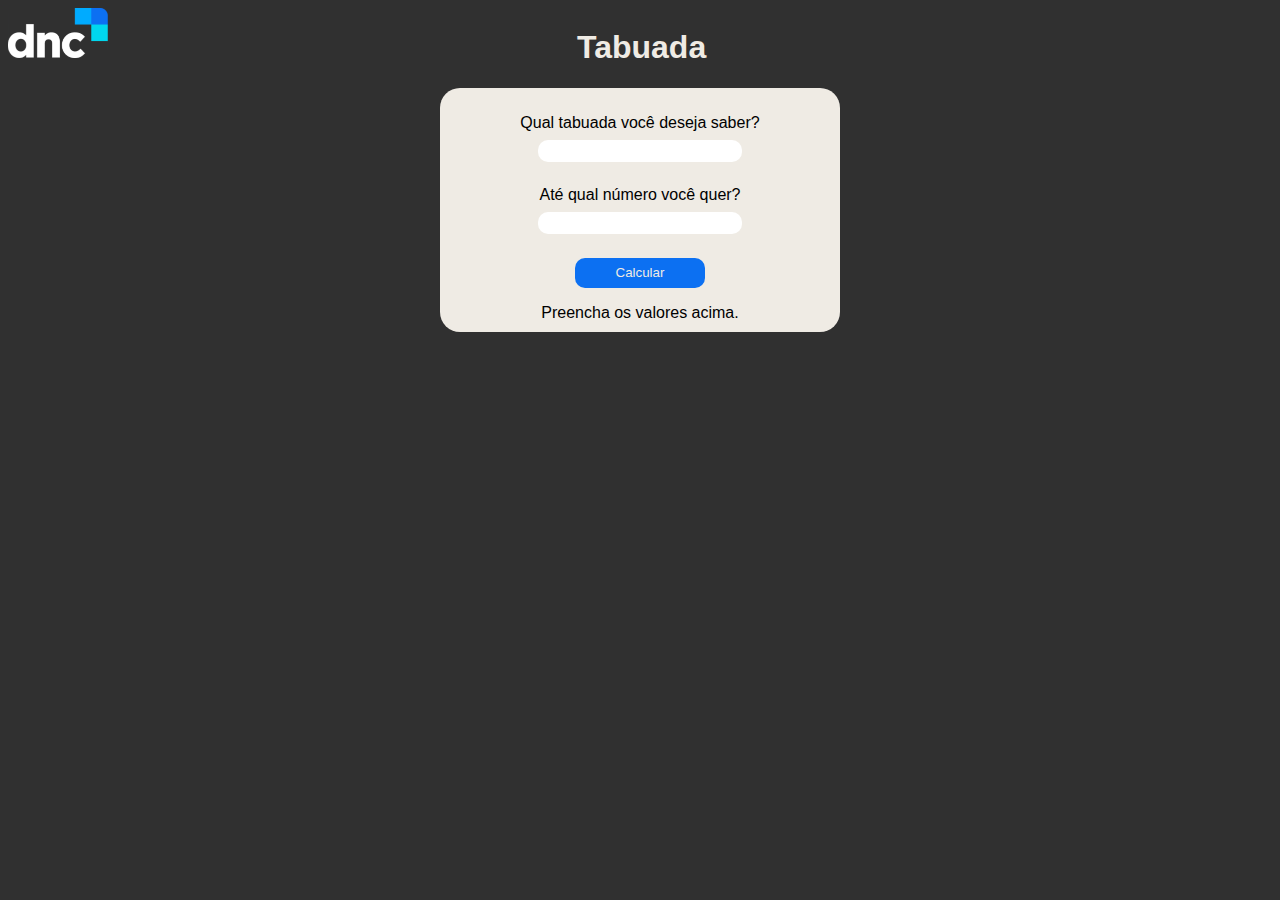
<file: 1_Tabuada/index.html>
<!DOCTYPE html>
<html lang="pt-br">
<head>
    <meta charset="UTF-8">
    <meta name="viewport" content="width=device-width, initial-scale=1.0">
    <title>Tabuada</title>
    <link rel="stylesheet" href="style.css">
</head>
<body>
    <header>
        <img src="logodnc.svg" width="100">
        <h1> Tabuada </h1>   
    </header>
    <section>
        <div>
            <p>
                Qual tabuada você deseja saber? <br>
                <input type="number" class="formulario" id="num">
            </p>
            <p>
                Até qual número você quer? <br>
                <input type="number" class="formulario" id="end">
            </p> 
            <p>
                <input type="button" value="Calcular" id="botao" onclick="Tabuada()">
            </p>
        </div>
        <div id="resposta">
            Preencha os valores acima.
        </div>
        
    </section>
    <script src="tabuada_script.js"></script>
    
</body>
</html>
</file>
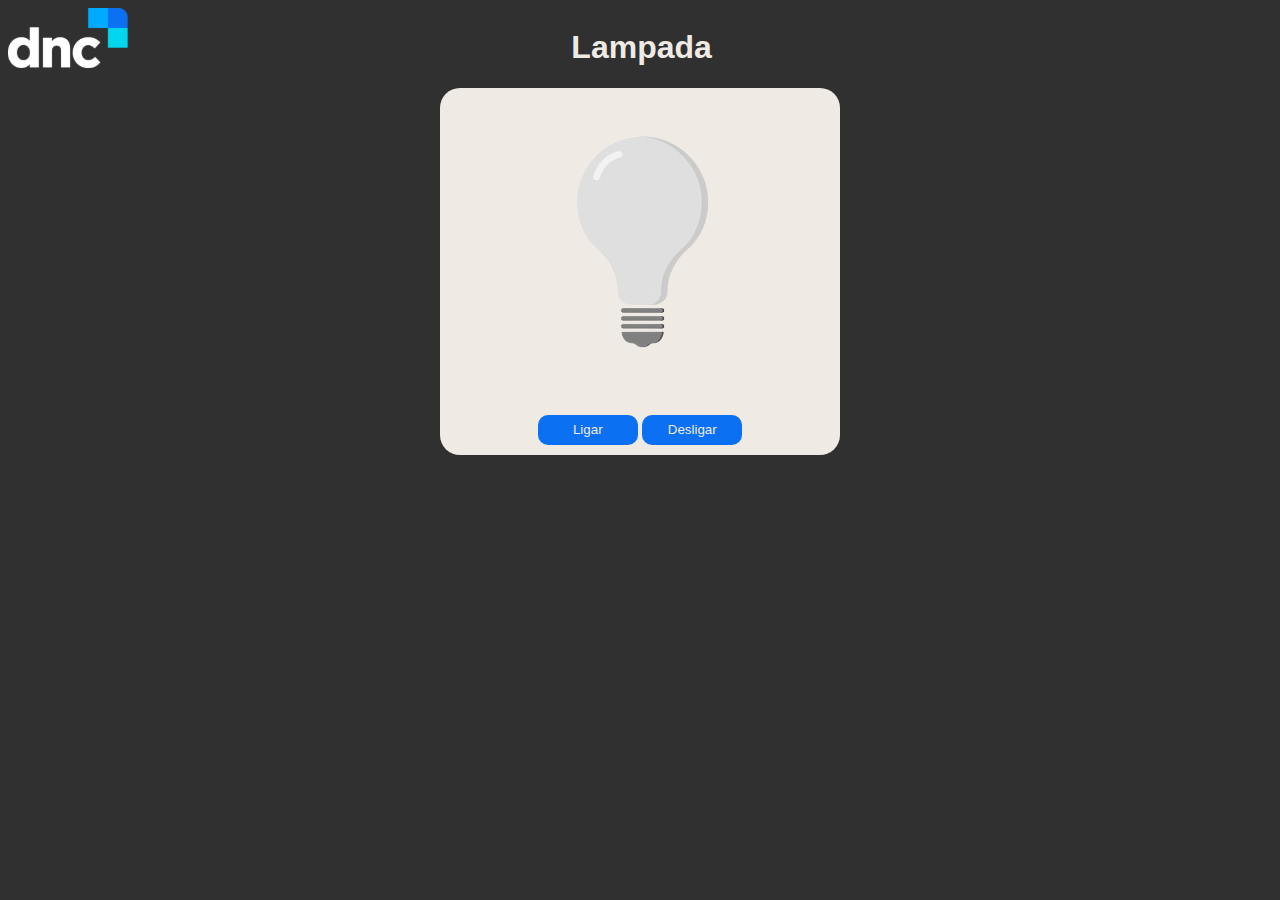
<file: 2_Lampada/index.html>
<!DOCTYPE html>
<html lang="pt-br">
<head>
    <meta charset="UTF-8">
    <meta name="viewport" content="width=device-width, initial-scale=1.0">
    <title>Lampada</title>
    <link rel="stylesheet" href="style.css">
</head>
<body>
    <header>
        <img id="logotipo" src="logodnc.svg" width="120">
        <h1> Lampada </h1>   
    </header>
    <section>
        <img src="desligada.svg" id="lampada"> <br>
        <input type="button" value="Ligar" class="botao" id="liga" onclick="Ligar()">
        <input type="button" value="Desligar" class="botao" id="desliga" onclick="Desligar()">
    </section>
    <script src="lampada.js"></script>
    
</body>
</html>
</file>
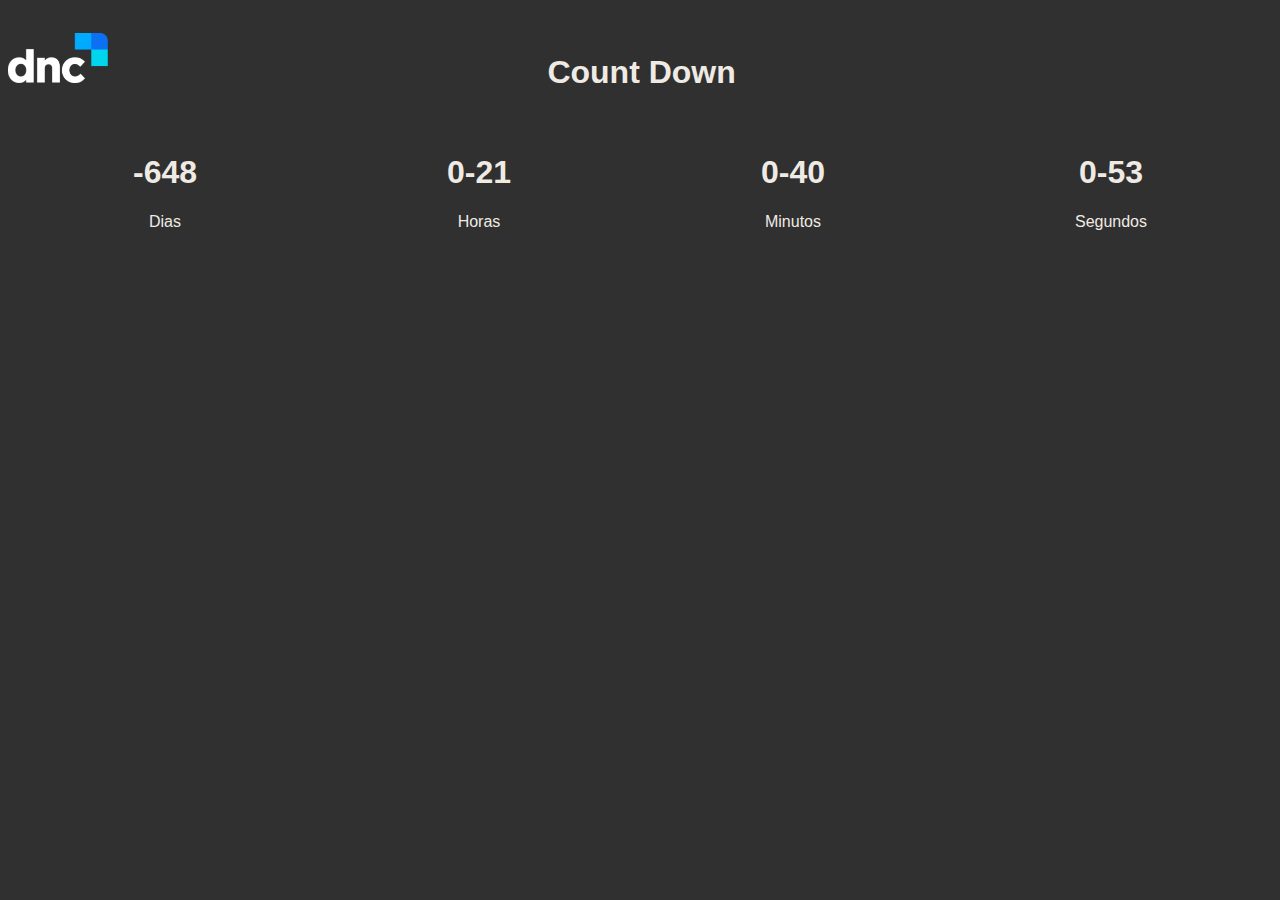
<file: 3_Countdown/index.html>
<!DOCTYPE html>
<html lang="pt-br">
<head>
    <meta charset="UTF-8">
    <meta name="viewport" content="width=device-width, initial-scale=1.0">
    <title>Count Down</title>
    <link rel="stylesheet" href="style.css">
</head>
<body>
    <header>
        <img src="logodnc.svg" width="100">
        <h1> Count Down </h1>
    </header>
    <div class="timer">
        <div>
            <h1 id="dia"> 00 </h1>
            <p> Dias </p>
        </div>
        <div>
            <h1 id="hora"> 00 </h1>
            <p> Horas </p>
        </div>
        <div>
            <h1 id="minuto"> 00 </h1>
            <p> Minutos </p>
        </div>
        <div>
            <h1 id="segundo"> 00 </h1>
            <p> Segundos </p>
        </div>
    </div>
    
    <script src="script.js" ></script>
    
</body>
</html>
</file>
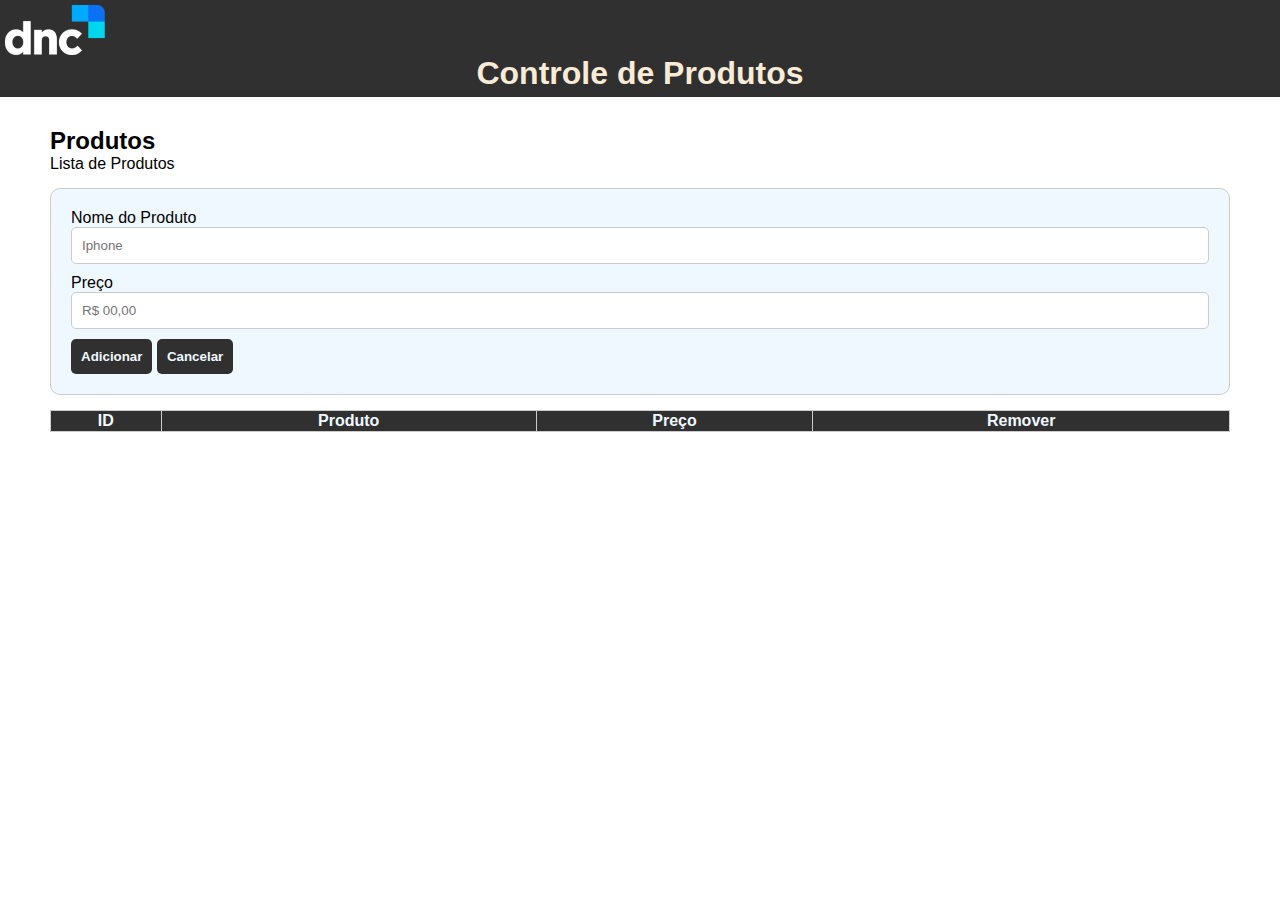
<file: 4_Produto/index.html>
<!DOCTYPE html>
<html lang="pt-br">
<head>
    <meta charset="UTF-8">
    <meta name="viewport" content="width=device-width, initial-scale=1.0">
    <title> Gerenciador de Produtos</title>
    <link rel="stylesheet" href="style.css">
</head>
<body>
    <header>
        <img src="logodnc.svg" width="100">
        <h1> Controle de Produtos </h1>
    </header>
    <main>
        <h2> Produtos </h2>
        <span> Lista de Produtos </span>
        <div class="card">
            <div class="inputpd">
                <label> Nome do Produto </label>
                <input type="text" id="pdnome" placeholder="Iphone">
            </div>
            <div class="inputpd">
                <label> Preço </label>
                <input type="text" id="pdpreco" placeholder="R$ 00,00">
            </div>
            <button onclick="produto.Adicionar()"> Adicionar </button>
            <button onclick="produto.Cancelar()"> Cancelar </button>
        </div>
        <div class="conteudo">
            <table border="1">
                <thead>
                    <th> ID </th>
                    <th> Produto </th>
                    <th> Preço </th>
                    <th> Remover </th>
                </thead>
                <tbody id="tbody">
                </tbody>
            </table>
        </div>
    </main>
    <script src="script.js"></script>
</body>
</html>
</file>
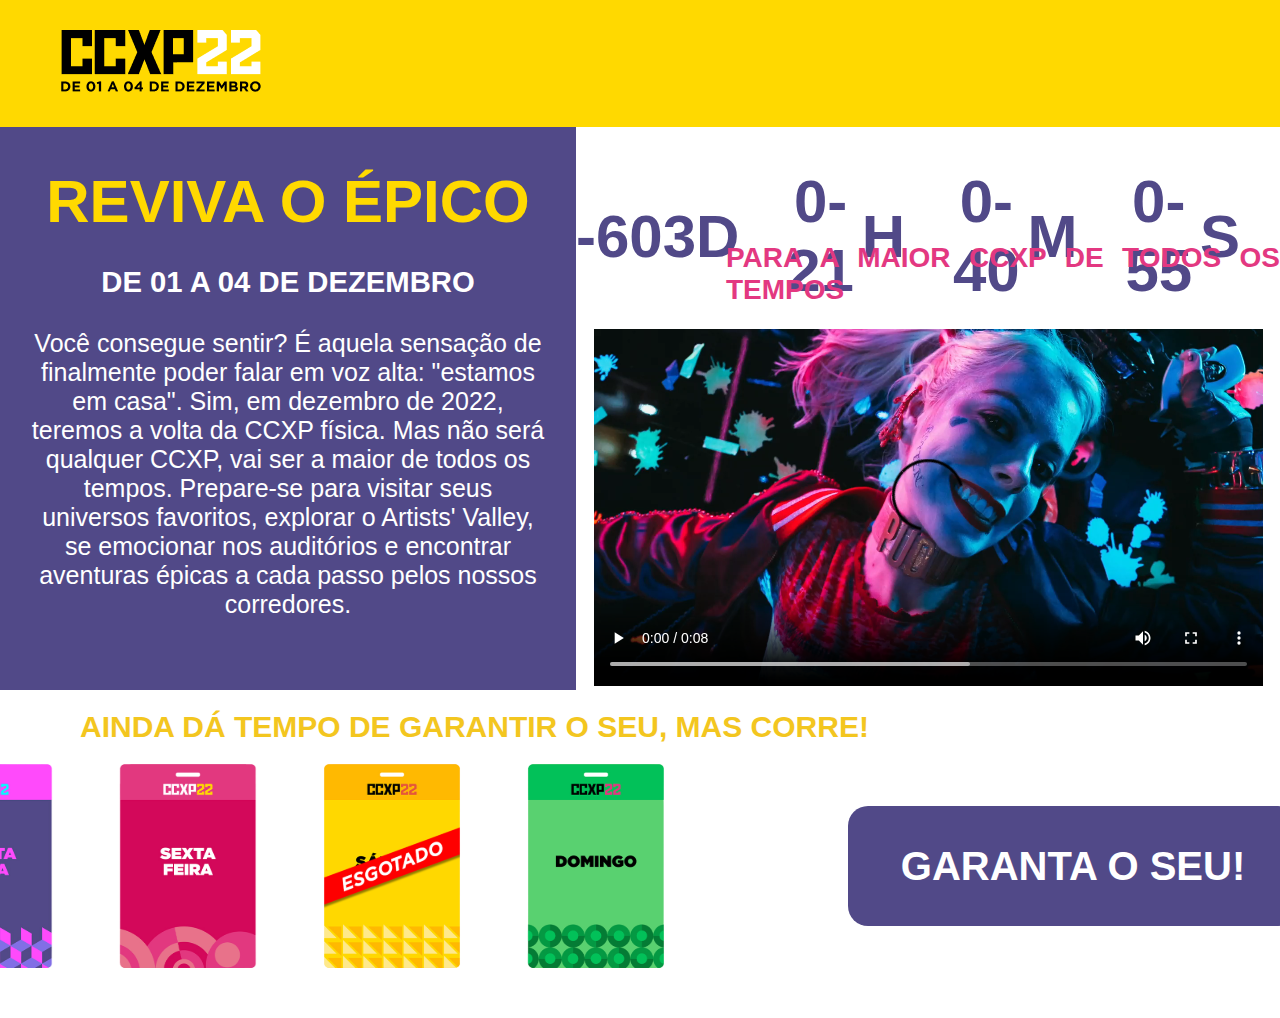
<file: 6_DesafioCCXP/index.html>
<!DOCTYPE html>
<html lang="pt-br">
<head>
    <meta charset="UTF-8">
    <meta name="viewport" content="width=device-width, initial-scale=1.0">
    <title>Landing Page CCXP</title>
    <link rel="stylesheet" href="style.css">
</head>
<body>
    <header>
        <img src="CCXP22.SVG" alt="">
    </header>

    <div id="Presentation">
        <div class="title">
            <h1>REVIVA O ÉPICO</h1>
             
        </div>
        <div class="timer">
                <div>
                    <h1 id="dia"> 00 </h1>
                    <h1> D </h1>
                </div>
                <div>
                    <h1 id="hora"> 00 </h1>
                    <h1> H </h1>
                </div>
                <div>
                    <h1 id="minuto"> 00 </h1>
                    <h1> M </h1>
                </div>
                <div>
                    <h1 id="segundo"> 00 </h1>
                    <h1> S </h1>
                </div>            
        </div>

        <div class="text">
            <h3>DE 01 A 04 DE DEZEMBRO</h3>
            <p>Você consegue sentir? É aquela sensação de <br>
            finalmente poder falar em voz alta: "estamos <br>
            em casa". Sim, em dezembro de 2022, <br>
            teremos a volta da CCXP física. Mas não será <br>
            qualquer CCXP, vai ser a maior de todos os <br>
            tempos. Prepare-se para visitar seus <br>
            universos favoritos, explorar o Artists' Valley, <br>
            se emocionar nos auditórios e encontrar <br>
            aventuras épicas a cada passo pelos nossos <br>
            corredores.</p>  
        </div>
        
        <div>
            <h2>PARA A MAIOR CCXP DE TODOS OS TEMPOS</h2>
            <video width="95%" controls loop><source src="Arlequina.mp4" type="video/mp4"></video>
        </div>
    </div>

    <footer>
        <h1 id="TextCard">AINDA DÁ TEMPO DE GARANTIR O SEU, MAS CORRE!</h1>
        <div>
            <img src="quinta.svg" alt="">
            <img src="sexta.svg" alt="">
            <img src="sabado.svg" alt="">
            <img src="domingo.svg" alt="">
            <button>GARANTA O SEU!</button>
        </div>
    </footer>
    <script src="script.js"></script>
    
</body>
</html>
</file>
<file: 1_Tabuada/style.css>
body{
    background-color: rgb(48, 48, 48);
    
    text-align: center;
    font-family: Verdana, Geneva, Tahoma, sans-serif;
}

header{
    display: grid;
    grid-auto-flow: column;
    grid-auto-columns: 33vw;
    color: rgb(239, 235, 228);
}

section{
    background-color: rgb(239, 235, 228);
    color: black;
    padding: 10px;
    border-radius: 20px;
    width: 30%;
    margin: auto;
}

#botao{
    background-color: rgb(12, 112, 242);
    color: rgb(239, 235, 228);
    border: 0px;
    width: 130px;
    height: 30px;
    border-radius: 10px;
}

.formulario{
    margin: 8px;
    border-radius: 10px;
    border: 0px;
    height: 20px;
    width: 200px;
}
</file>
<file: 2_Lampada/style.css>
body{
    background-color: rgb(48, 48, 48);
    
    text-align: center;
    font-family: Verdana, Geneva, Tahoma, sans-serif;
}

header{
    display: grid;
    grid-auto-flow: column;
    grid-auto-columns: 33vw;
    color: rgb(239, 235, 228);
}

section{
    background-color: rgb(239, 235, 228);
    color: black;
    padding: 10px;
    border-radius: 20px;
    width: 30%;
    margin: auto;
}

.botao{
    background-color: rgb(12, 112, 242);
    color: rgb(239, 235, 228);
    border: 0px;
    width: 100px;
    height: 30px;
    border-radius: 10px;
}
</file>
<file: 3_Countdown/style.css>
body {
    background-color: rgb(48, 48, 48);
    color: rgb(239, 235, 228);
    font-family: Verdana, Geneva, Tahoma, sans-serif;
    text-align: center;
}
header{
    color: rgb(239, 235, 228);
    display: grid;
    grid-auto-flow: column;
    grid-auto-columns: 33vw;
    margin-top: 33px;
}

.timer {
    display: grid;
    grid-auto-flow: column;
    margin-top: 20px;
}
</file>
<file: 4_Produto/style.css>
*{
    margin: 0;
    font-family: Verdana, Geneva, Tahoma, sans-serif;

}

header{
    background-color: #303030;
    padding: 5px;
    color: antiquewhite;
    display: grid;
    text-align: center;
}

main{
    padding: 30px 50px;
}

.card{
    background-color: aliceblue;
    border: 1px solid #ccc;
    padding: 20px;
    margin-top: 15px;
    border-radius: 10px;
}

.inputpd{
    display: grid;
    margin-bottom: 10px;
}

input{
    padding: 10px;
    border-radius: 5px;
    border: 1px solid #ccc;
}

button{
    border: 0;
    padding: 10px;
    color: aliceblue;
    background-color: #303030;
    border-radius: 5px;
    font-weight: bold;
    transition: all ease 0.3s;
}

button:hover {
    background-color: black;
}

.conteudo{
    margin-top: 15px;
}

table{
    border-collapse: collapse;
    width: 100%;
    border: #ccc;
}

table th{
    background-color: #303030;
    padding: 1px;
    color: aliceblue;
}

table td{
    padding: 1px;
}

table td img {
    width: 25px;
}
</file>
<file: 6_DesafioCCXP/style.css>
body {
    margin:0px;
    padding:0px;
    font-family: Verdana, Geneva, Tahoma, sans-serif;
}

header {
    background-color:#FFD900;
}

header img {
    margin: 30px 60px 30px;
}

#Presentation {
    display: grid;
    grid-template-columns: 45% 55%;
    text-align: center;
    grid-template-rows: 110px;
}

.title {
    background-color: #514988;
}

.title h1 {
    color: #FFD900;
    font-size: 60px;
}

.title h3 {
    color: #FFFFFF;
    font-size: 22px;
    
}

.text {
    background-color: #514988;
    color: #FFFFFF;
    font-size: 25px;
}

.timer {
    display: grid;
    grid-template-columns: repeat(4, auto);
    justify-content: center;
    align-items: center;
    color: rgba(81, 73, 136, 1);
}

.timer div {
    display: flex;
    align-items: center;
    margin-right: 40px;
    font-size: 30px;
}

#Presentation div h2 {
    font-size: 28px;
    color: rgba(227, 56, 129, 1);
    margin-top: 5px;
    text-align: justify;
    margin-left: 150px;
}

#TextCard {
    color: rgba(243, 198, 31, 1);
    margin-left: 80px;
    font-size: 30px;
}

footer div {
    display: grid;
    grid-template-columns: repeat(5, auto);
    justify-content: center;
    align-items: center;
    margin-right: 100px;
    margin-bottom: 50px;
}

button{
    background: rgba(81, 73, 136, 1);
    height: 120px;
    width: 450px;
    color: #ffffff;
    font-weight: bolder;
    font-size: 40px;
    font-weight: bolder;
    border: 0px;
    border-radius: 20px;
    font-weight: bolder;
    cursor: pointer;
    margin-left: 150px;
}

button:hover{
    background-color: rgba(243, 198, 31, 1);
    color: #ffffff;
    transform: translateY(-3px);
    box-shadow: 0px 15px 20px rgba(243, 197, 31, 0.596);
    transition-duration: 0.5s;
}
</file>
